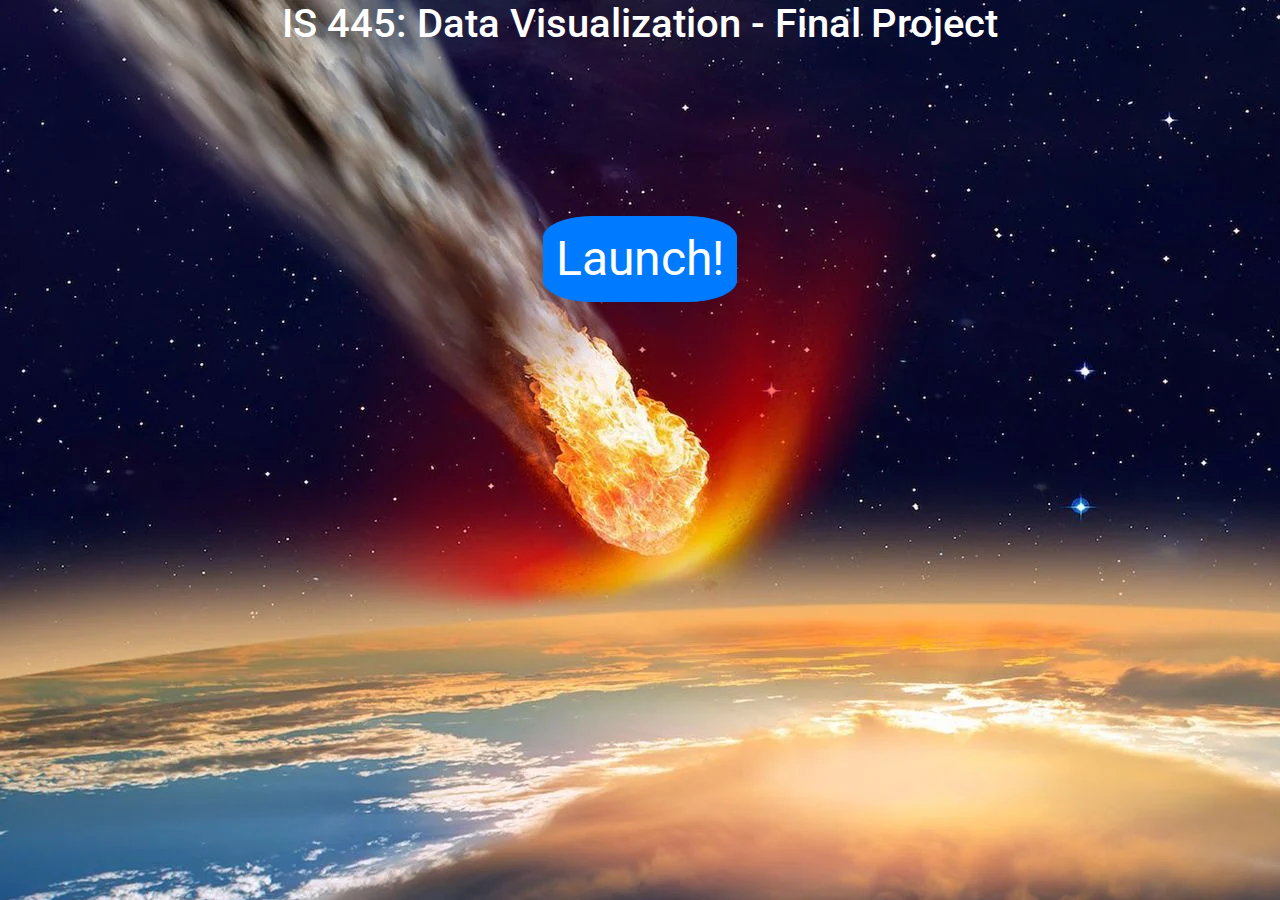
<file: index.html>
<!DOCTYPE html>
<head>


  <link rel="preconnect" href="https://fonts.googleapis.com">
  <link rel="preconnect" href="https://fonts.gstatic.com" crossorigin>
  <link href="https://fonts.googleapis.com/css2?family=Roboto:wght@100;300&display=swap" rel="stylesheet">
  <link rel="stylesheet" href="https://stackpath.bootstrapcdn.com/bootstrap/4.3.1/css/bootstrap.min.css" integrity="sha384-ggOyR0iXCbMQv3Xipma34MD+dH/1fQ784/j6cY/iJTQUOhcWr7x9JvoRxT2MZw1T" crossorigin="anonymous">


    <style>
    

    .font {
      font-family: 'Roboto';
      text-align: center;
      color: white;

      }

    .background {
      text-align: center;
      background-image: url('meteor.jpg');
    }

    .vertical-margin {
        margin-top: 10rem;
        font-size: 3rem;
        border-radius: 25%;
    }
    </style>

  
</head>



<body class="background">  

 <h1 class="font">IS 445: Data Visualization - Final Project</h1>
  
  <div >     
    <a class="btn btn-primary vertical-margin" role="button" href="dashboard.html">Launch!</a>

</body>
</file>
